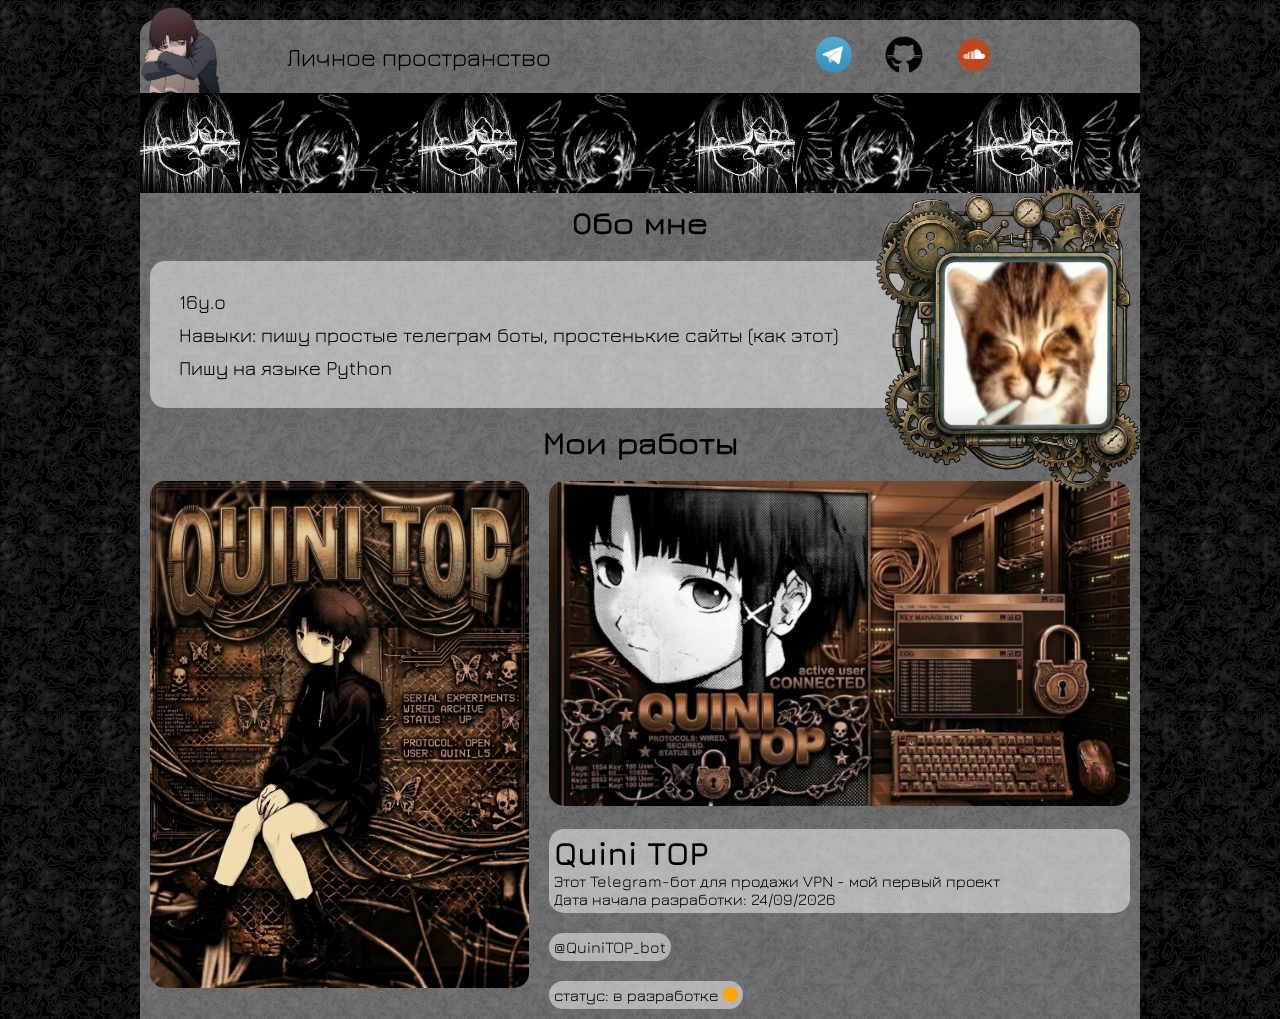
<file: index.html>
<!doctype html>
<html lang="RU">
  <head>
    <meta charset="UTF-8" />
    <meta name="viewport" content="width=device-width, initial-scale=1.0" />
    <title>My web-site</title>
    <link rel="stylesheet" href="main.css" />
    <script src="main.js" defer></script>
    <link
      rel="shortcut icon"
      href="file/favicon.png"
      type="image/x-icon"
      id="favicon"
    />
  </head>
  <body>
    <header>
      <nav>

        <a href="privacy.html" class="nav_book">Личное пространство</a>
        <div class="contacts">
          <a href="https://t.me/MrQuini" target="_blank"
            ><img src="file/соцсети/Telegram_Messenger.png" class="contact_img"
          /></a>
          <a href="https://github.com/MrQuini" target="_blank"
            ><img src="file/соцсети/icons8-github-50.png" class="contact_img"
          /></a>
          <a href="https://soundcloud.com/mr_quini" target="_blank"
            ><img src="file/соцсети/pngwing.com.png" class="contact_img"
          /></a>
        </div>
      </nav>
      <ul class="about_list" id="pacs">
        <div class="pac" id="pac">
          <li class="about_list_item" id="pic1">
            <img src="file/download 1.jpg" class="about_list_img" />
          </li>
          <li class="about_list_item" id="pic2">
            <img src="file/imgs.jpg" class="about_list_img" />
          </li>
        </div>
      </ul>
    </header>
    <div class="about">
      <h1 class="about_h1">Обо мне</h1>
      <div class="about_me">
        <div class="about_text">
        <p>
          16y.o 
        </p>
        <p>Навыки: пишу простые телеграм боты, простенькие сайты (как этот)</p>
        <p>Пишу на языке Python</p>
        </div>
        <div class="about_imgs">
          <img src="file/icon.jpg" class="about_img_1">
          <img src="file/1791407043609.png" class="about_img" />
        </div>
      </div>
      <h1 class="list_name">Мои работы</h1>
      <div class="project1">
        <div class="Card_media">
          <img src="file/project/Project_1 (4).jpg" class="card_img" />
        </div>
        <div class="about_project_1">
          <div class="about_project_img">
            <img
              src="file/project/Project_1 (3).jpg"
              class="about_project_img1"
            />
          </div>
          <div class="text_project1">
            <h1>Quini TOP</h1>
            <p>
              Этот Telegram-бот для продажи VPN - мой первый проект
            </p>
            <p>Дата начала разработки: 24/09/2026</p>
          </div>
          <a href="https://t.me/QuiniTOP_bot" target="_blank" class="link_project1">@QuiniTOP_bot</a>
          <div class="status">
            <p>статус: в разработке</p>
            <div class="cercle" ></div>
          </div>
        </div>
      </div>
    </div>
    <img src="file/pngwing.com (1).png" class="lain_end">
  </body>
</html>
</file>
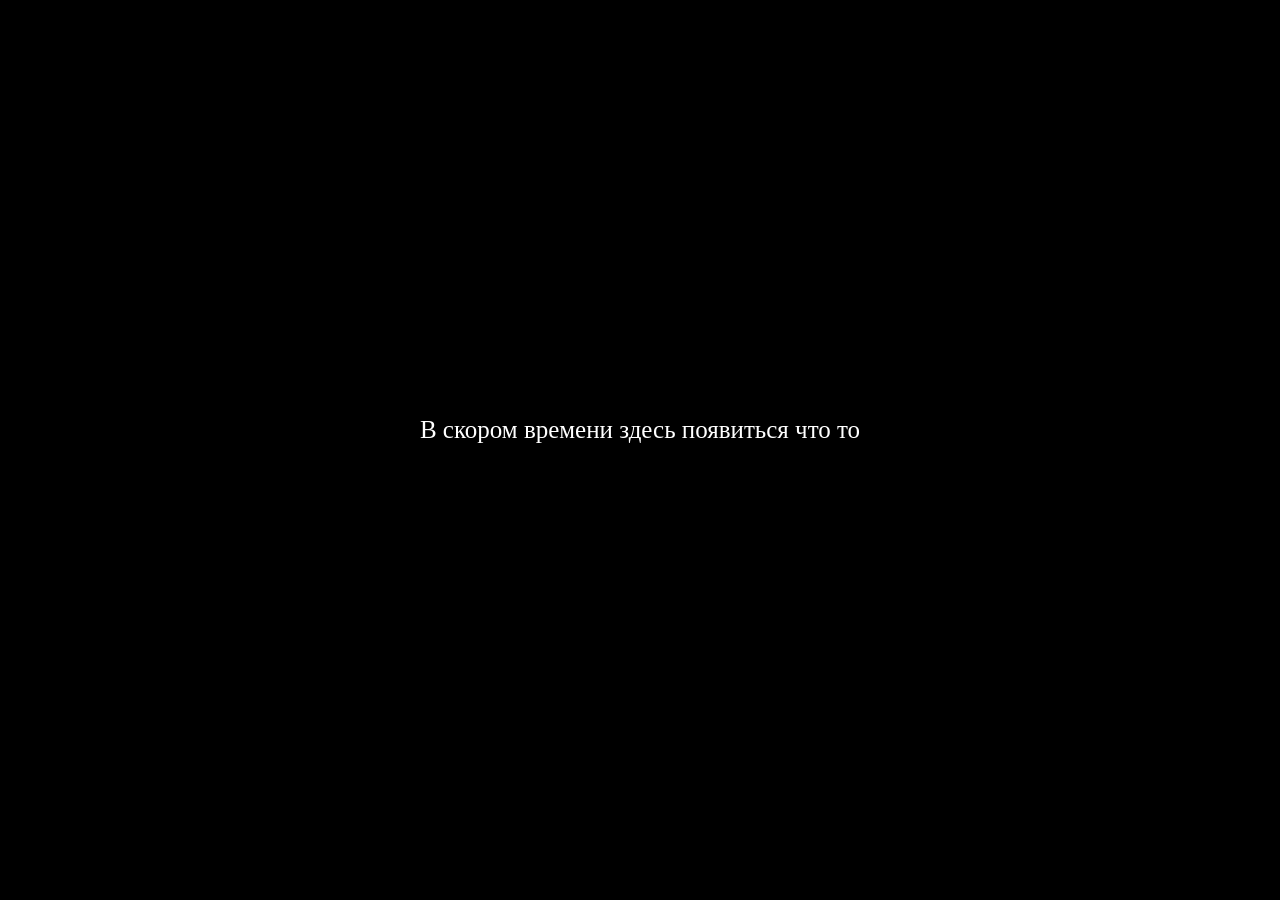
<file: privacy.html>
<!doctype html>
<html lang="en">
  <head>
    <meta charset="UTF-8" />
    <meta name="viewport" content="width=device-width, initial-scale=1.0" />
    <title>Document</title>
  </head>
  <body style="background-color: black">
    <p
      style="
        display: flex;
        justify-content: center;
        height: 90vh;
        align-items: center;
        color: white;
        font-size: 25px;
      "
    >
      В скором времени здесь появиться что то
    </p>
  </body>
</html>
</file>
<file: main.css>
@import url('https://fonts.googleapis.com/css2?family=Jura:wght@300..700&display=swap');
* {
    margin: 0;
    padding: 0;
    box-sizing: border-box;
    font-family: "Jura", 'Gill Sans MT';
}
a {
    text-decoration: none;
    color: black;
}
body {
    font-family: 'Franklin Gothic Medium', 'Arial Narrow', Arial, sans-serif;
    max-width: 1000px;
    margin: 0 auto;
    margin-top: 20px;
    background: url(file/giphy.gif), white;
    background-size: 100px;
   background-blend-mode: luminosity;
}
nav {
    display: flex;
    flex-wrap: wrap;
    background-color: rgba(200, 200, 200, 0.5);
    border-radius: 15px 15px 0 0;
    align-items: center;
    padding: 15px;
    justify-content:space-around;
}
.nav_book {
    font-size: 25px;
    &:hover {
        color: white;
    }
}
.contacts {
    display: flex;
    gap: 30px;
}

.pac {
    display: flex;
    animation: scroll 10s linear infinite;
}
@keyframes scroll {
  0% {
    transform: translateX(0);
  }
  100% {
    transform: translateX(var(--width_pac)); 
  }
}
.about_list_img {
    max-height: 100px;
}
.about_list {
    list-style: none;
    display: flex;
    max-height: 100px;
    overflow: hidden;
}

.about_p{
    display: flex;
    max-width: 50%;
    text-align: center;
    align-items: center;
}
.about_h1 {
    text-align: center;
    margin-bottom: 20px;
}
.about_me {
    display: flex;
    align-items: center;
    text-decoration: none;
    justify-content: space-between;
    margin-bottom: 15px;
    margin-right: 15px;
}
.about_img_1{
    position: absolute;
    bottom: -100px;
    right: 0;
    width: 180px;
    border-radius: 30px;
}
.about_img {
    position: absolute;
    bottom: -160px;
    right: -50px;
    height: 320px;

}
.about_imgs {
    width: 200px;
    position: relative;
    height: max-content;
}
.about {
    background-color: rgba(200, 200,200, 0.5);
    padding: 10px;
}
.contact_img {
    width: 40px;
    height: 40px;
    filter: grayscale(25%);
    &:hover {
        background-color:white;
        border-radius: 50%;
    }
}

.card_list {
    display: flex;
    list-style: none;
    overflow-x: scroll;
    gap: 20px;
    margin: 10px 0;
    padding-left: 15px;
    scrollbar-width: none; 
}
.card_img {
    width: 100%;
    border-radius: 15px;
}
.card_list_item {
    display: flex;
    flex-direction: column;
    align-items: center;

    background-color: rgba(200, 200,200, 0.5);
    color: white;
    border-radius: 15px;
    gap: 15px;
}
.list_name {
    text-align: center;
    margin-bottom: 20px;
}
.about_text {
    padding: 3%;
    background-color: rgba(253, 253, 253, 0.5);
    display: flex;
    flex-direction: column;
    width: 85%;
    gap:10px;
    border-radius: 15px 0 0 15px;
}
.about_text > p {
    font-size: 20px;
}
.about_project_1 {
    display: flex;
    flex-direction: column;
    gap: 20px;
}
.project1{
    margin-top: 20px;
    display: flex;
    justify-content: center;
    gap: 20px;
    
}
.about_project_img1 {
    width: 100%;
    border-radius: 15px;
}
.text_project1 {
    background-color: rgba(253, 253, 253, 0.5);
    padding: 5px;
    border-radius: 15px;
}
.status {
    width: max-content;
    display: inline-flex;
    background-color: rgba(253, 253, 253, 0.5);
    padding: 5px;
    border-radius: 15px;
    align-items: center;
    gap: 5px;
}
.cercle {
    width: 15px;
    height: 15px;
    background-color: orange;
    border-radius: 50%;
}

.about_project_1 > p {
    font-size: 30px;
} 
.link_project1{
    padding: 5px;
    max-width: max-content;
    background-color: rgba(253, 253, 253, 0.5);
    border-radius: 15px;
    &:hover {
        color: white;
    }
}
.lain_end{
    position: absolute;
    width: 80px;
    top: 6px;
}

@media (max-width: 700px) {
    nav {
        padding: 0;
        padding-top: 15px;
    }
    .about_me {
        flex-direction:column-reverse;
    }
    .about_img {
    visibility: hidden;
    }
    .about {
    padding: 0;
    }
    .contacts {
        display: flex;
        width: 50%;
        height: 60px;
        align-items: center;
        justify-content: center;
        background-color: black;
    }
    .nav_book {
        display: flex;
        text-align: center;
        background-color: black;
        height: 60px;
        width: 50%;
        color: white;
    }
    .logo_img {
        display: flex;
        justify-content: center;
        width: 100%;
    }
    .contact_img {
        background-color: white;
        border-radius: 50%;
        &:hover {
            background-color:rgba(0, 0, 0, 0);
        }
    }
    .nav_logo{
        width: 70px;
        height: 70px;
        margin-bottom: 15px;
    }
    .lain_end{
        top: 326px;
    }
    .project1{
        flex-direction: column;
        gap: 0;
    }
    .card_img{
        border-radius: 0;
        margin-bottom:-5px ;
    }
    .about_project_img1{
        position: absolute;
        visibility: hidden;
    }
    .about_img_1{
        position: relative;
        bottom: 20px;
    }
    .about_text{
        margin: 0;
        margin-top: -23px;
        padding: 5px;
        width: 100%;
        border-radius: 15px;
    }
}
</file>
